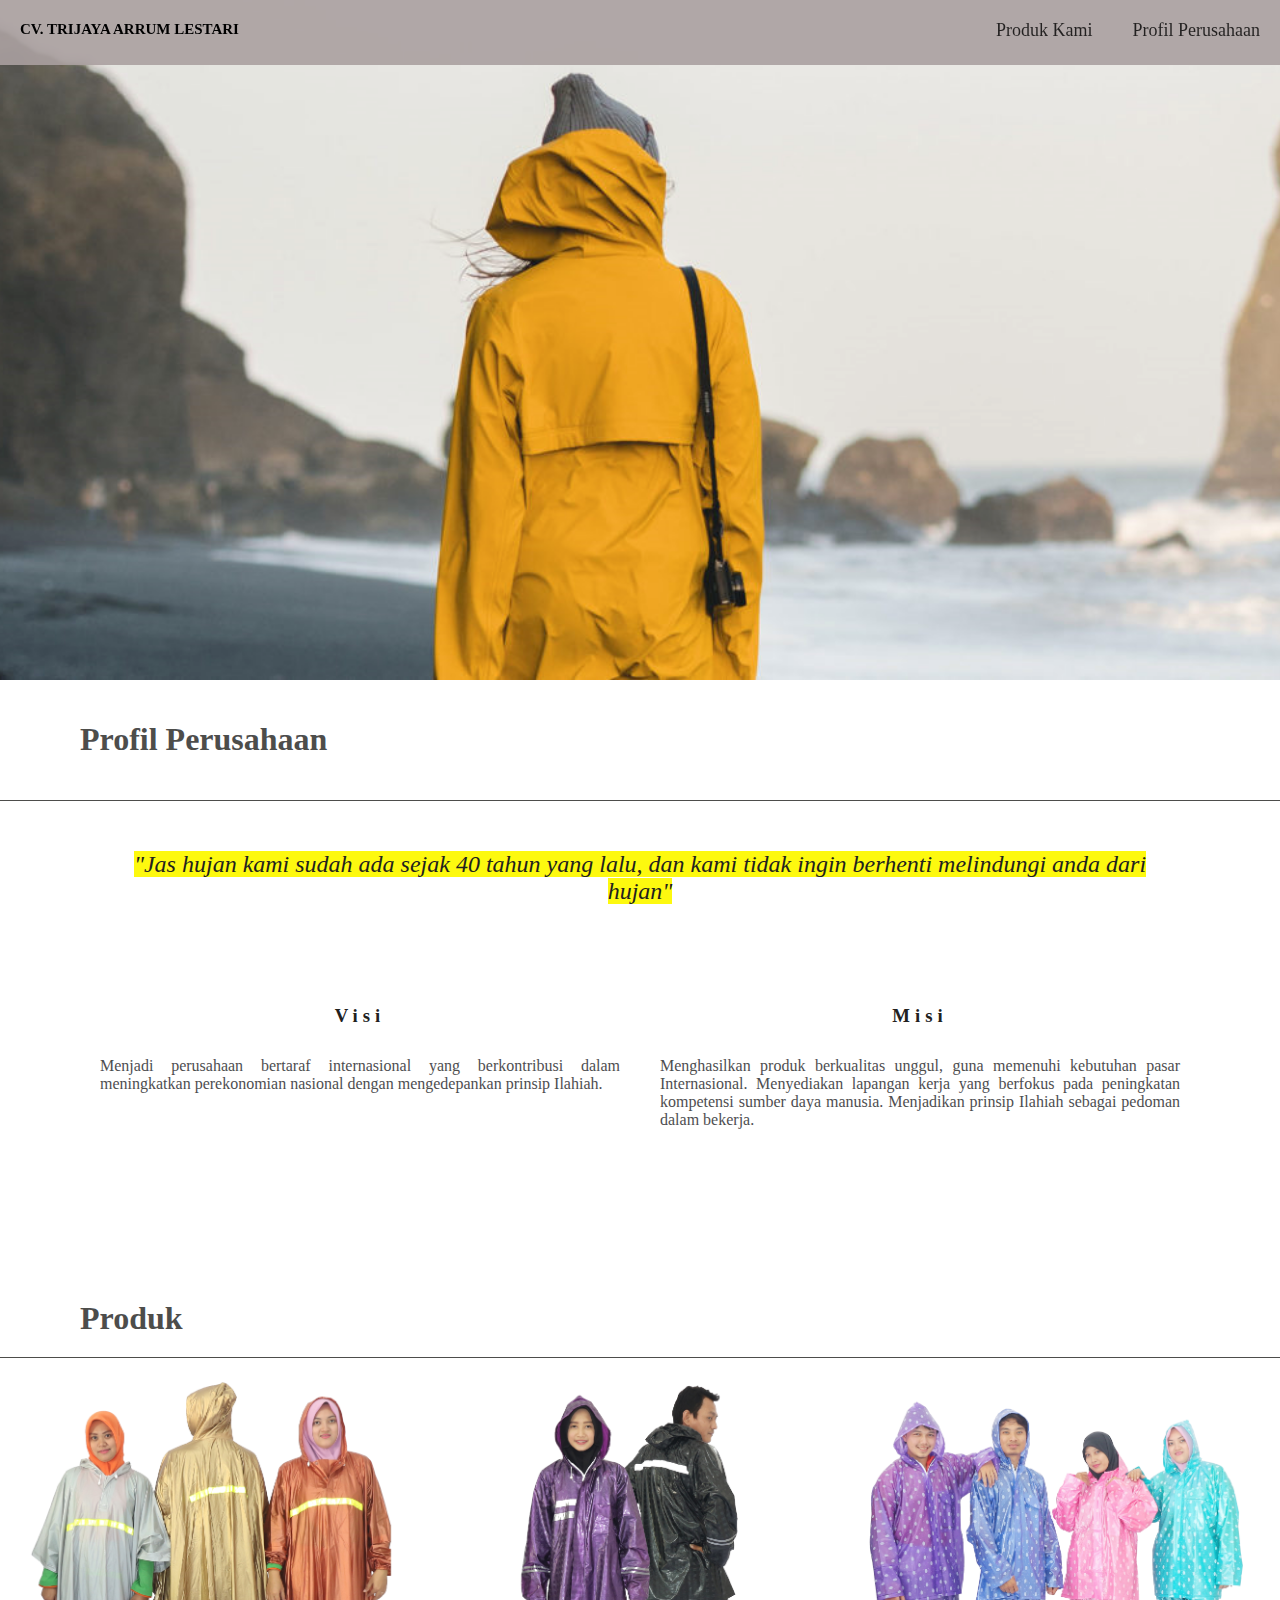
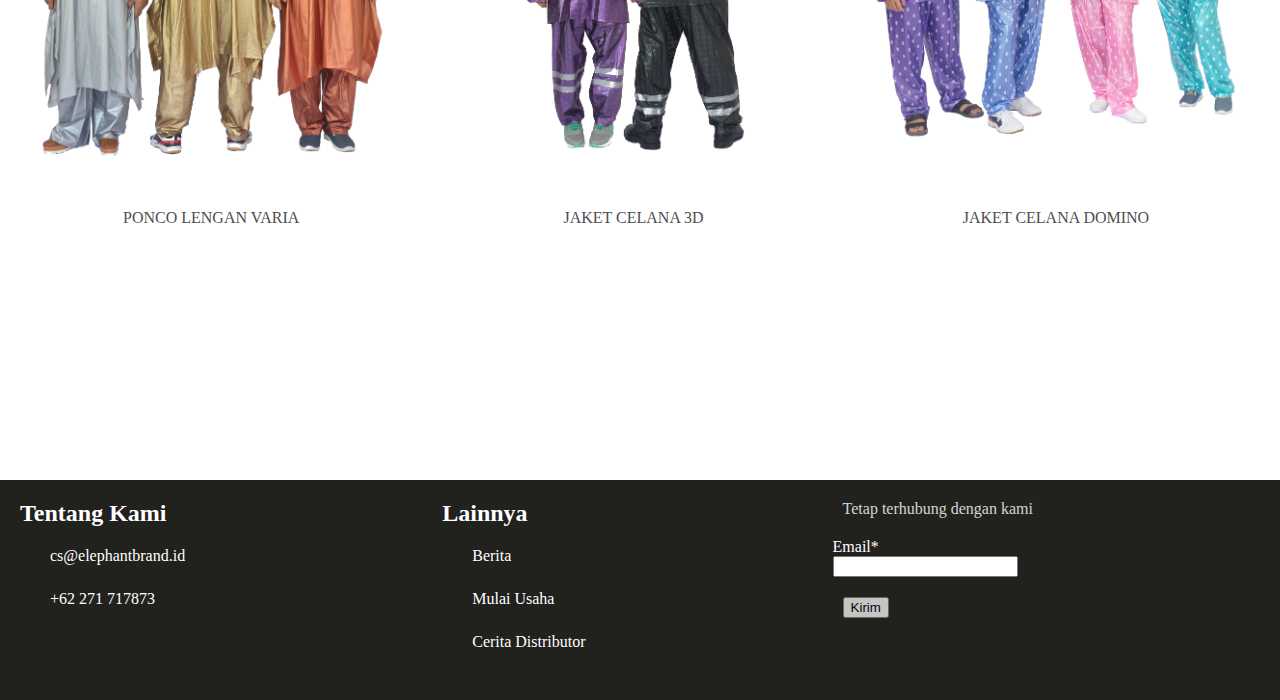
<file: index.html>
<!DOCTYPE html>
<html>

<head>
    <meta charset="utf-8">
    <meta name="viewport" content="width=device-width, initial-scale=1.0">
    <link rel="stylesheet" href="styles/stylesheet.css">
    <title>Elephant Brand</title>
</head>

<body>
    <header>
        <div class="container">
            <div class="header-left">
                <a href="#" title="">CV. TRIJAYA ARRUM LESTARI</a>
            </div>
            <div class="header-list">
                <a href="#profil" class="btn">Profil Perusahaan</a>
                <a href="#produk" class="btn">Produk Kami</a>
            </div>            
        </div>
    </header>

    <div class="cover">
        <!-- <img src="styles/cover2.png"> -->
    </div>

    <div class="main1">
        <div class="profil" id="profil">
            <div>
                <h1>Profil Perusahaan</h1>
            </div>

        </div>

        <div class="visimisi">
            <blockquote cite="https://elephantbrand.id/">
                <i>"Jas hujan kami sudah ada sejak 40 tahun yang lalu,
                    dan kami tidak ingin berhenti melindungi anda dari hujan"</i>
            </blockquote>
            <div class="visi">
                <h3>Visi</h3>
                <p>Menjadi perusahaan bertaraf internasional yang berkontribusi dalam meningkatkan perekonomian nasional
                    dengan mengedepankan prinsip Ilahiah.
                </p>
            </div>

            <div class="misi">
                <h3>Misi</h3>
                <p>Menghasilkan produk berkualitas unggul, guna memenuhi kebutuhan pasar Internasional.
                    Menyediakan lapangan kerja yang berfokus pada peningkatan kompetensi sumber daya manusia.
                    Menjadikan prinsip Ilahiah sebagai pedoman dalam bekerja.</p>
            </div>
        </div>
    </div>

    <div class="main2">
        <div class="contents">
            <h1 class="section-title" id="produk">Produk</h1>

            <div class="contents-item">
                <img src="styles/PoncoLenganVaria.png">
                <p>PONCO LENGAN VARIA</p>
            </div>

            <div class="contents-item">
                <img src="styles/JaketCelana3D.png">
                <p>JAKET CELANA 3D</p>
            </div>

            <div class="contents-item">
                <img src="styles/jaketcelanadomino.png">
                <p>JAKET CELANA DOMINO</p>
            </div>
        </div>
    </div>

    <footer class="footer">        
        <div class="left-box">
            <h2>Tentang Kami</h2>
            <div class="content">
                <ul>
                    <li>cs@elephantbrand.id</li>
                    <li>+62 271 717873</li>
                </ul>
            </div>
        </div>

        <div class="center-box">
            <h2>Lainnya</h2>
            <div class="content">
                <ul>
                    <li>Berita</li>
                    <li>Mulai Usaha</li>
                    <li>Cerita Distributor</li>
                </ul>
            </div>
        </div>

        <div class="right-box">
            <p>Tetap terhubung dengan kami</p>
            <div class="content">
                <form action="#">
                    <div class="email">
                        <div class="text">Email*</div>
                        <input type="email" required>
                    </div>
                </form>
            </div>

            <div class="btn">
                <button type="submit">Kirim</button>
            </div>
        </div>        
    </footer>

</body>

</html>
</file>
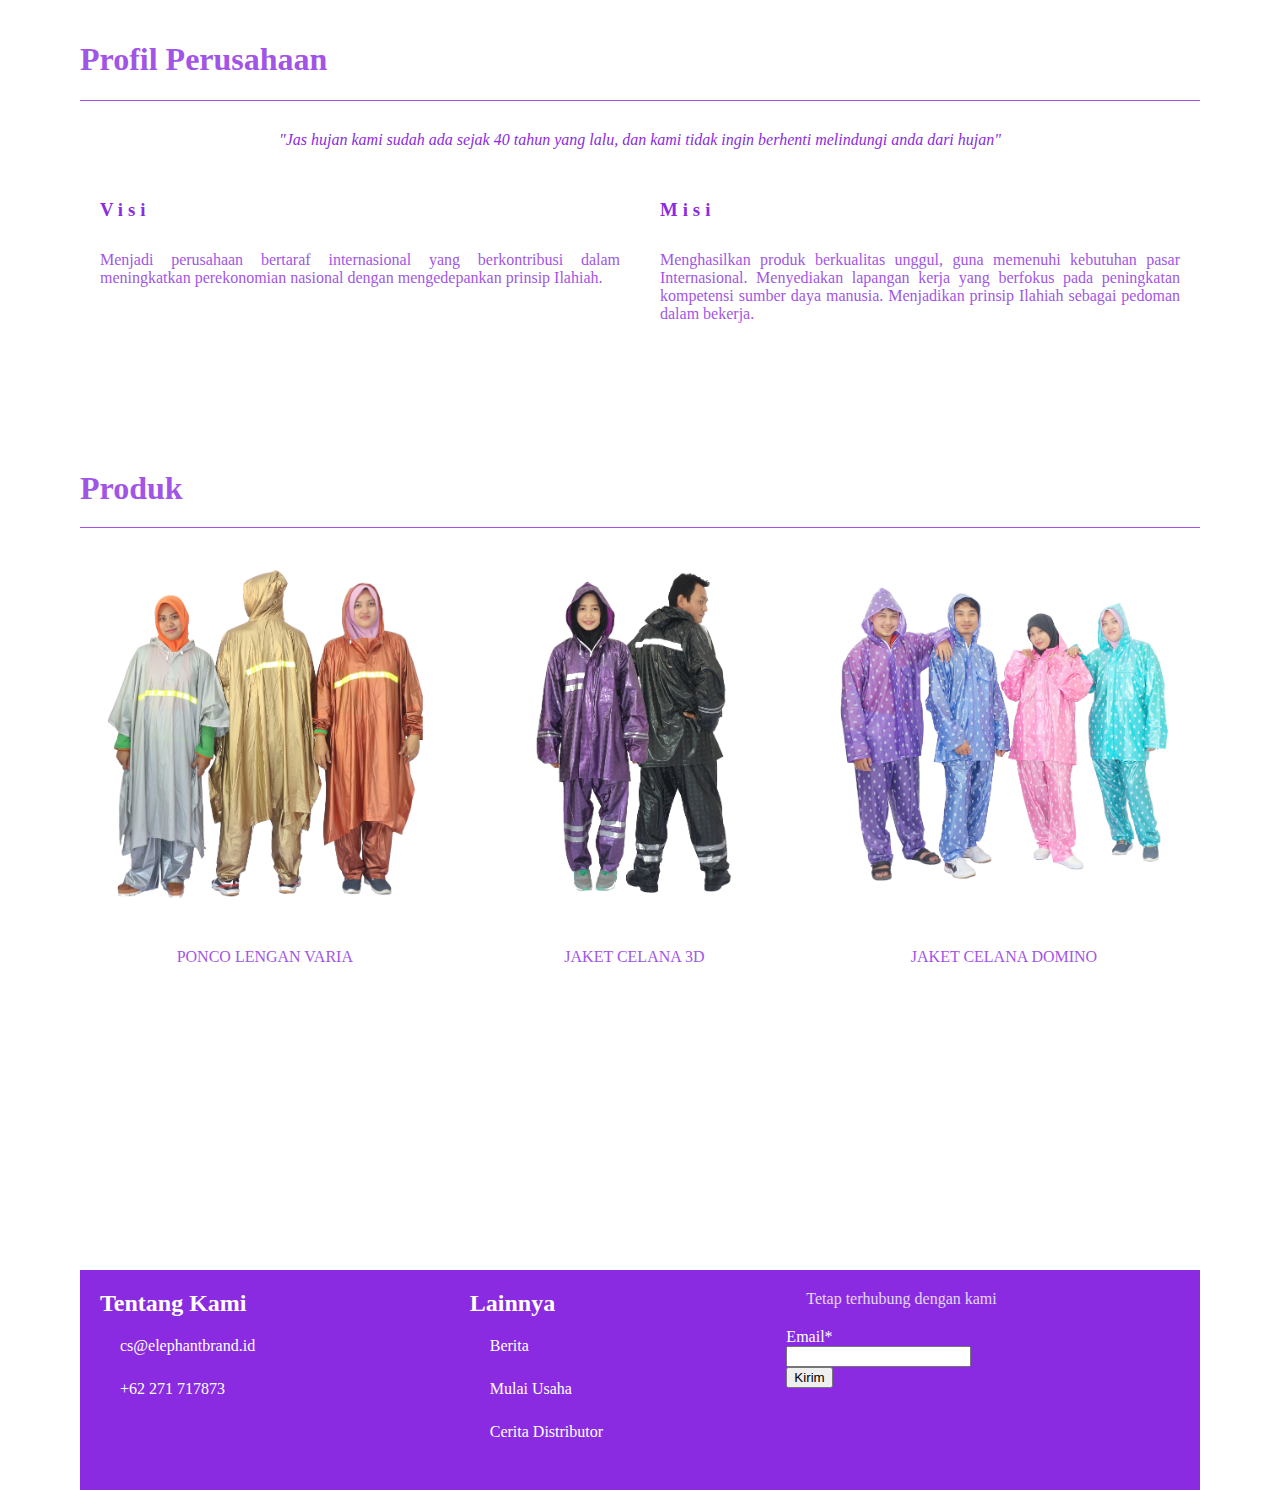
<file: Final/index.html>
<!DOCTYPE html>
<html>

<head>
    <meta charset="utf-8">
    <meta name="viewport" content="width=device-width, initial-scale=1.0">
    <link rel="stylesheet" href="styles/stylesheet.css">
    <title>Elephant Brand</title>
</head>

<body>
    <div class="main1">
        <div class="profil">
            <div>
                <h1>Profil Perusahaan</h1>
            </div>

        </div>

        <div class="visimisi">
            <blockquote cite="https://elephantbrand.id/">
                <i>"Jas hujan kami sudah ada sejak 40 tahun yang lalu,
                    dan kami tidak ingin berhenti melindungi anda dari hujan"</i>
            </blockquote>
            <div class="visi">
                <h3>Visi</h3>
                <p>Menjadi perusahaan bertaraf internasional yang berkontribusi dalam meningkatkan perekonomian nasional
                    dengan mengedepankan prinsip Ilahiah.
                </p>
            </div>

            <div class="misi">
                <h3>Misi</h3>
                <p>Menghasilkan produk berkualitas unggul, guna memenuhi kebutuhan pasar Internasional.
                    Menyediakan lapangan kerja yang berfokus pada peningkatan kompetensi sumber daya manusia.
                    Menjadikan prinsip Ilahiah sebagai pedoman dalam bekerja.</p>
            </div>
        </div>
    </div>

    <div class="main2">
        <div class="contents">
            <h1 class="section-title">Produk</h1>

            <div class="contents-item">
                <img src="styles/PoncoLenganVaria.png">
                <p>PONCO LENGAN VARIA</p>
            </div>

            <div class="contents-item">
                <img src="styles/JaketCelana3D.png">
                <p>JAKET CELANA 3D</p>
            </div>

            <div class="contents-item">
                <img src="styles/jaketcelanadomino.png">
                <p>JAKET CELANA DOMINO</p>
            </div>
        </div>
    </div>

    <footer class="footer">
        <!-- <div class="main-content"> -->
        <div class="left-box">
            <h2>Tentang Kami</h2>
            <div class="content">
                <ul>
                    <li>cs@elephantbrand.id</li>
                    <li>+62 271 717873</li>
                </ul>
            </div>
        </div>

        <div class="center-box">
            <h2>Lainnya</h2>
            <div class="content">
                <ul>
                    <li>Berita</li>
                    <li>Mulai Usaha</li>
                    <li>Cerita Distributor</li>
                </ul>
            </div>
        </div>

        <div class="right-box">
            <p>Tetap terhubung dengan kami</p>
            <div class="content">
                <form action="#">
                    <div class="email">
                        <div class="text">Email*</div>
                        <input type="email" required>
                    </div>
                </form>
            </div>

            <div class="btn">
                <button type="submit">Kirim</button>
            </div>
        </div>
        <!-- </div> -->
    </footer>

</body>

</html>
</file>
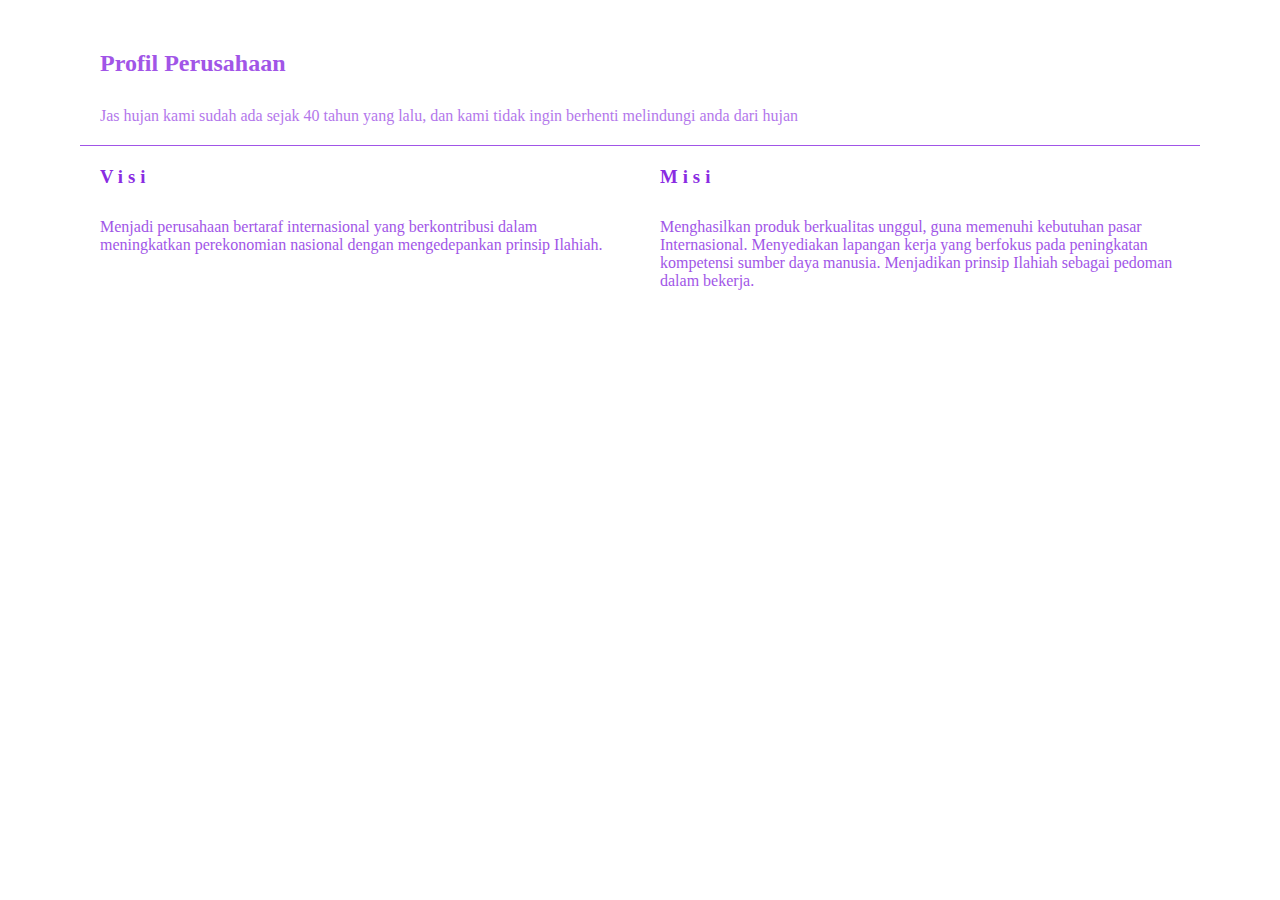
<file: Resource/main 1 (Nurmanto)/index.html>
<!DOCTYPE html>
<html>
  <head>
    <meta charset="utf-8">
    <meta name="viewport" content="width=device-width, initial-scale=1.0">
    <link rel="stylesheet" href="stylesheet.css">
    <title>Elephant Brand</title>
  </head>
  <body>
    <div class="main1">
      <div class="profil">
        <div><h2>Profil Perusahaan</h2></div>
      <p>Jas hujan kami sudah ada sejak 40 tahun yang lalu,
         dan kami tidak ingin berhenti melindungi anda dari hujan</p></div>

         <div class="visimisi">

           <div class="visi"><h3>Visi</h3>
             <p>Menjadi perusahaan bertaraf internasional yang berkontribusi dalam meningkatkan perekonomian nasional dengan mengedepankan prinsip Ilahiah.
               </p>
           </div>

           <div class="misi"><h3>Misi</h3>
             <p>Menghasilkan produk berkualitas unggul, guna memenuhi kebutuhan pasar Internasional.
               Menyediakan lapangan kerja yang berfokus pada peningkatan kompetensi sumber daya manusia.
               Menjadikan prinsip Ilahiah sebagai pedoman dalam bekerja.</p></div>
        </div>

    </div>
  </body>
</html>
</file>
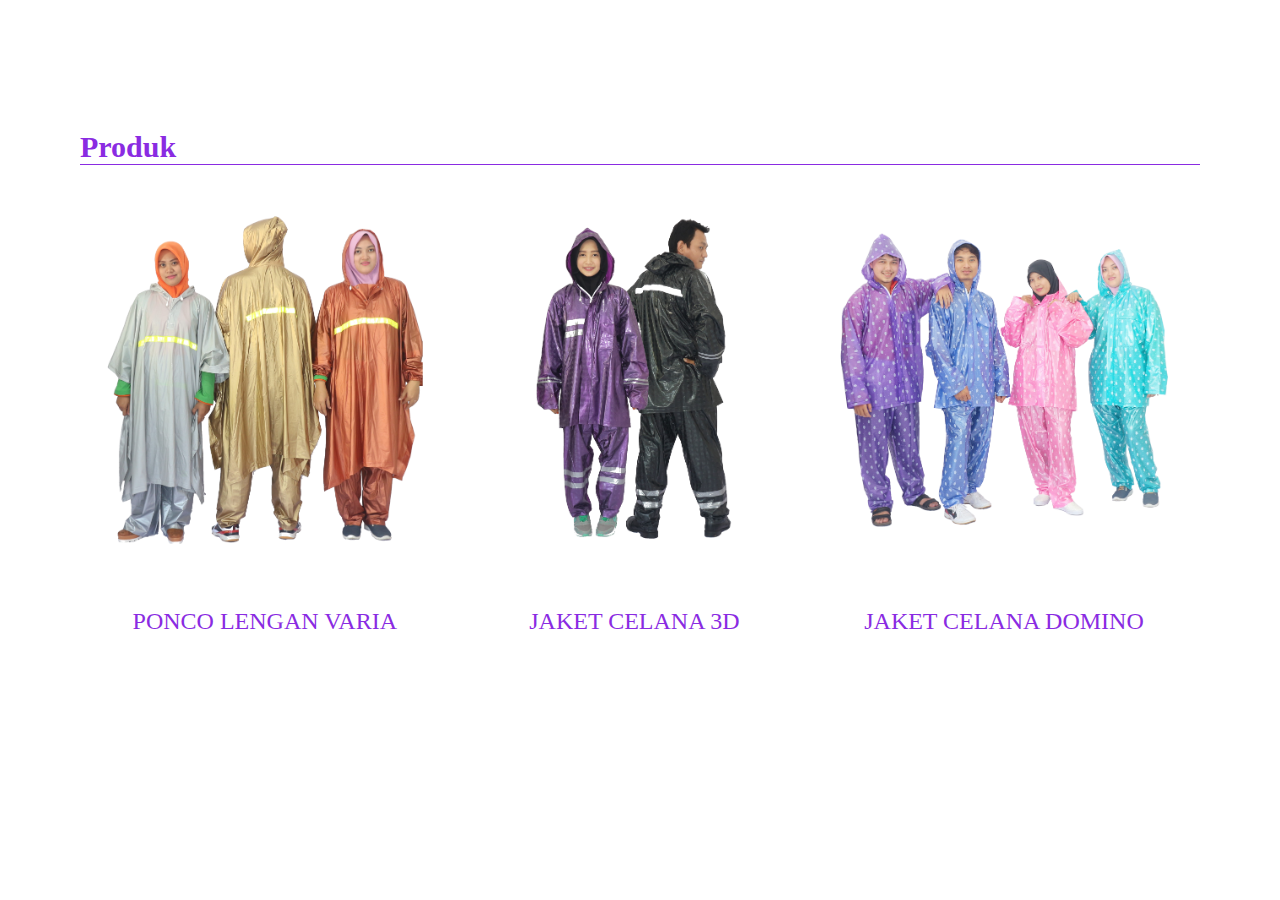
<file: Resource/main 2 (Alby)/index.html>
<!DOCTYPE html>
<html>

<head>
  <meta charset="utf-8">
  <title>Main II Produk</title>
  <link rel="stylesheet" href="stylesheet.css">
</head>

<body>

  <div class="main2">
    <div class="contents">

      <h3 class="section-title">Produk</h3>
      <div class="contents-item">
        <img src="PoncoLenganVaria.png">
        <p>PONCO LENGAN VARIA</p>
      </div>

      <div class="contents-item">
        <img src="JaketCelana3D.png">
        <p>JAKET CELANA 3D</p>
      </div>

      <div class="contents-item">
        <img src="jaketcelanadomino.png">
        <p>JAKET CELANA DOMINO</p>
      </div>
    </div>
  </div>

</body>

</html>
</file>
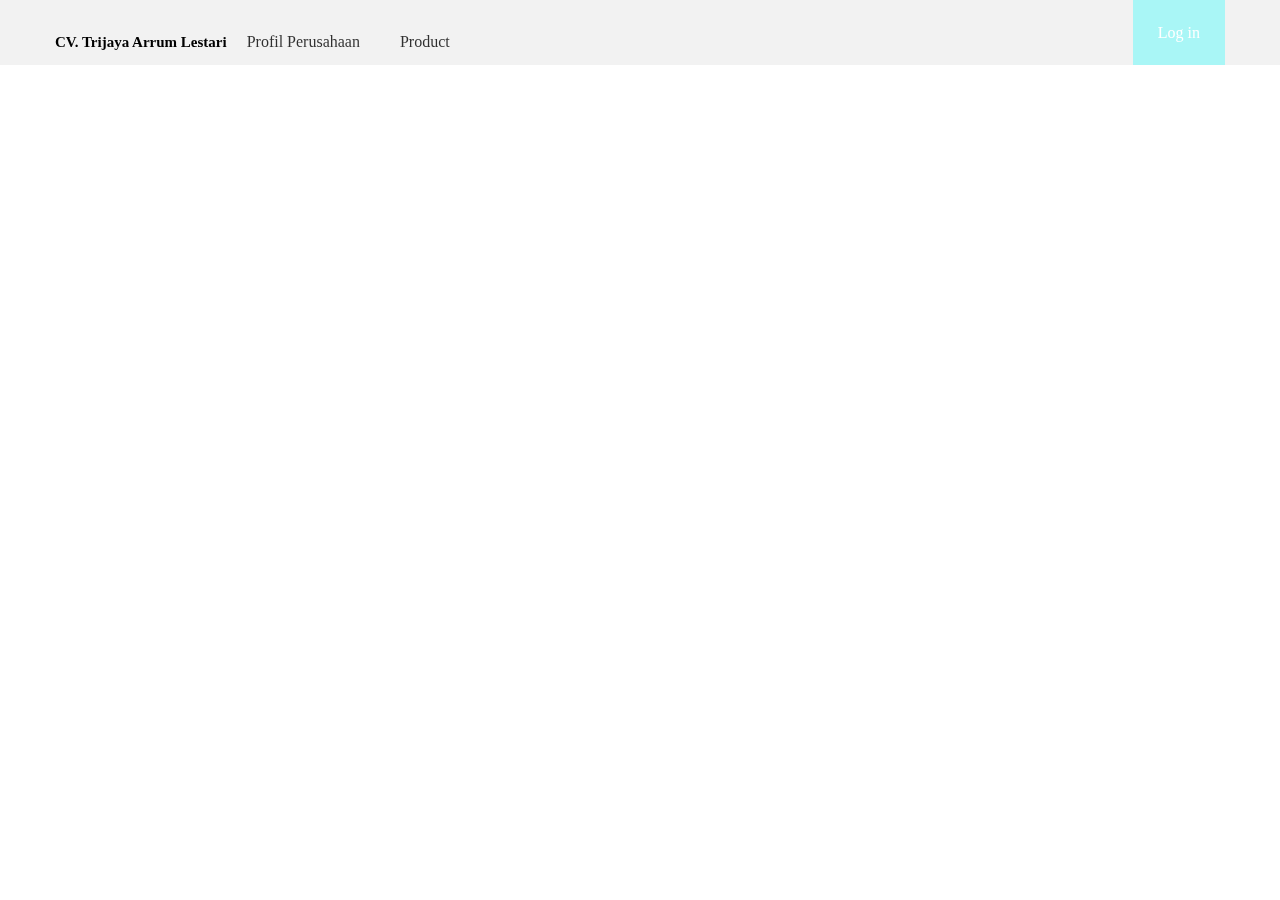
<file: Resource/Header (Chandra)/header-2.html>
<!DOCTYPE html>
<html>
<head>
	<meta charset="utf-8">
	<meta http-equiv="X-UA-Compatible" content="IE=edge">
	<title>CEB TIM H48</title>
	<link rel="stylesheet" href="stylesheet-2.css">
	<link rel="stylesheet" href="//maxcdn.bootstrapcdn.com/font-awesome/4.3.0/css/font-awesome.min.css">
</head>
<body>
	<!-- Header -->
	<header>
		<div class="container">
			<div class="header-left">
			<a href="#" title="">CV. Trijaya Arrum Lestari</a>
			</div>
			<div class="header-list">
				<a href="#" class="btn">Profil Perusahaan</a>
				<a href="#" class="btn">Product</a>
			</div>
			<div class="header-right">
				<a class="login" href="#">Log in</a>
			</div>
		</div>
	</header>
</body>
</html>
</file>
<file: styles/stylesheet.css>
body {
  padding: 0;
  margin: 0;
  font-family: verdana;
}

blockquote {
  text-align: center;
  margin-top: 30px;
  margin-bottom: 30px;
}

img {
  width: 100%;
  height: auto;
}

p {
  margin: 10px;
  padding: 10px 10px;
  opacity: 0.8;
  text-align: justify;
}

h2,
h3 {
  margin: 10px;
  padding: 10px 10px;
}


/*------------------------------------------*/

/* Header */

header {
  height: 65px;
  width: 100%;
  background-color: rgba(170, 160, 160, 0.9);
  position: fixed;
  z-index: 10;
  overflow: hidden;
  display: inline-block;
  /* padding:10px; */
}

header a {
  text-align: center;
  font-size: 18px;
  font-weight: 400;
  text-decoration: none;
  color: #1E53A0;
}

.container {
  /* border-bottom: 1px solid #21211e; */
  width: 100%;
  margin: 0 auto;
}

.header-left {
  float: left;
  padding: 20px 20px;
}

.header-left a {
  color: black;
  font-weight: bold;
  font-size: 15px;
}

.header-list a {
  float: right;
  padding: 20px 20px;
}

.btn {
  padding: 20px 20px;
  color: black;
  opacity: 0.8;
}

.btn:hover {
  opacity: 1;
  background-color: rgb(237, 200, 33);
  transition: all 0.5s;
}

/*------------------------------------------*/

.cover {
  /* padding: 40px; */
  height: 680px;
  width: 100%;
  background: url('cover2.png');
  -webkit-background-size: cover;
  -moz-background-size: cover;
  -o-background-size: cover;
  background-size: cover;
  background-position: center;
  text-align: center;
  color: #21211e;
}

/*------------------------------------------*/

/* main1 */

i {
  background-color: rgb(253, 249, 15);
  font-size: 24px;    
}

.main1 h3 {
  letter-spacing: 5px;
}

.main1 {
  border: 5px;
  width: 100%;
  height: 400px;  
}

.profil {
  padding: 20px 80px;
  color: #21211e;
  border-bottom: 1px solid;
  opacity: 0.8;
  margin: 0 auto;
  text-align: left;  
}

.visimisi {
  text-align: left;
  margin: 5 auto;
  color: #21211e;
  padding: 20px 80px  
}

.visimisi h3{
  text-align:center
}

.visi, .misi {
  float: left;
  width: 50%;
  margin-top: 50px;
}

/*------------------------------------------*/

/* main2 */

.main2 {  
  margin-top: 200px;
  width: 100%;
}

.section-title {
  color: #21211e;
  border-bottom: 1px solid;
  opacity: 0.8;
  margin: 0 auto;
  text-align: left;  
  padding: 20px 80px;
}

.contents {
  height: 500px;
}

.contents-item {
  width: 33%;
  height: auto;
  float: left;
}

.contents-item:hover img {
  transform: scale(1.15);
  fill-opacity: 25%;
  transition: transform .25s ease;
}

.contents-item:hover p {
  font-weight: bold;
}

.contents-item p {
  padding-top: 15px;
  text-align: center;
  padding-bottom: 10px;
  color: #21211e;
}


/*------------------------------------------*/

/* Footer */

.footer {
  margin: 300px 0 0 0;
  display: flex;
  /* padding: 10px 80px; */
  width: 100%;
  height: 220px;
  background-color: #21211e;
  color: white;
}

.footer li {
  list-style-type: none;
  padding-bottom: 25px;
}

.footer ul {
  margin: 0;
}

.footer .content {
  padding: 0 10px;
}

.left-box {
  flex-grow: 1;
}

.center-box {
  flex-grow: 1;
}

.right-box {
  flex-grow: 1;
}

.right-box p {
  text-align: left;
}

/*------------------------------------------*/

/* Responsif Tablet*/
@media screen and (max-width:1000px) {
  header{
    width: 100%;
    font-size: 12px;
  }
  body {
    display: inline;
  }

  .main2{
    margin-top:50px;
  }
}


@media screen and (max-width:780px) {

  header h2,
  header p {
    text-align: center;
    height: auto;
  }

  .visi,
  .misi,
  .profil {
    float: none;
    width: 100%;
    height: auto;
  }

  body {
    background-position: center;
    background-size: auto;
  }

  .main1 {
    background-size: cover;
  }
}
</file>
<file: Final/styles/stylesheet.css>
/* main1 */

body {
  padding: 0px 80px;
  margin: 0;
  font-family: verdana;
}

blockquote {
  text-align: center;
  margin-top: 30px;
  margin-bottom: 30px;
}

img {
  width: 100%;
  height: auto;
}

p {
  margin: 10px;
  padding: 10px 10px;
  opacity: 0.8;
  text-align: justify;
}

h2,
h3 {
  margin: 10px;
  padding: 10px 10px;
}

.main1 h3 {
  letter-spacing: 5px;
}

.main1 {
  border: 5px;
  width: 100%;
  height: 400px;
}

.profil {
  color: blueviolet;
  border-bottom: 1px solid;
  opacity: 0.8;
  margin: 0 auto;
  text-align: left;
  padding-top: 20px;
}

.visimisi {
  text-align: left;
  margin: 5 auto;
  color: blueviolet;  
}

.visi {
  float: left;
  width: 50%;  
}

.misi {
  width: 50%;
  float: left;
}


/*------------------------------------------*/

/* main2 */

.section-title {
  color: blueviolet;
  border-bottom: 1px solid;
  opacity: 0.8;
  padding-bottom: 20px;
  margin-top: 70px;
}

.contents {
  height: 500px;
}

.contents-item {
  width: 33%;
  height: auto;
  float: left;
}

.contents-item:hover img {
  transform: scale(1.15);
  fill-opacity: 25%;
  transition: transform .25s ease;
}

.contents-item:hover p {
  font-weight: bold;
}

.contents-item p {
  /* font-size: 24px; */
  padding-top: 15px;
  text-align: center;
  padding-bottom: 10px;
  color: blueviolet;
}

/*------------------------------------------*/

/* Responsif */
@media screen and (max-width:780px) {

  header h2,
  header p {
    text-align: center;
    height: auto;
  }

  .visi,
  .misi,
  .profil {
    float: none;
    width: 100%;
    height: auto;
  }

  body {
    background-position: center;
    background-size: auto;
  }

  .main1 {
    background-size: cover;
  }
}

/*------------------------------------------*/

/* Footer */

.footer {  
  margin: 300px 0 0 0;
  display: flex;
  padding: 0;  
  width: 100%;
  height: 220px;
  background-color: blueviolet;
  color: white;
}

.footer li{
  list-style-type: none;  
  padding-bottom: 25px;
}
.footer ul{
  margin: 0;    
}

.left-box {
  flex-grow: 1;  
}
.center-box {
  flex-grow: 1;  
}
.right-box {
  flex-grow: 1;    
}

.right-box p{      
  text-align: left;
}

/* .main-content {
  display: flex;
}

.main-content .box {
  flex-basis: 50%;
  padding: 10px 20px;
}

.box h2 {
  font-size: 25px;
  text-transform: uppercase;
  font-weight: 600;
}

.box .content {
  margin: 20px 0 0 0;
}

.left .content p {
  font-weight: 400;
  margin: 10px 0;
  text-align: justify;
  padding: 0 5px;
}

.left .content .social {
  margin: 20px 0 0 0;
}

.left .content .social a {
  padding: 0 5px;
}

.left .content .social a span {
  height: 40px;
  width: 40px;
  text-align: center;
  border-radius: 5px;
  font-size: 18px;
  line-height: 40px;
  transition: 0.3s;
}

.left .content .social a span:hover {
  background: white;
}

.center .content h4 {
  margin-top: 10px;
  font-size: 18px;
}

.right .content .email {
  font-size: 18px;
  font-weight: 500;
}

.btn {
  margin: 10px 0 0 0;
} */
</file>
<file: Resource/main 1 (Nurmanto)/stylesheet.css>
body {
  padding: 10px 80px;
  margin: 0;
  font-family: verdana;
  /*background-color: rgba(255, 255, 0, 0.2);*/

}

.main1 {

  border: 5px;
  width: 100%;
  height: 600px;
}

.profil {

  color: blueviolet;
  border-bottom: 1px solid;
  opacity: 0.8;
  margin: 0 auto;
  text-align: left;
  padding-top: 20px;

}

.visimisi {

  text-align: left;
  margin: 5 auto;
  color: blueviolet;
}

.visi {
  float: left;
  width: 50%;
}

.misi {
  width: 50%;
  float: left;

}

p {
  margin: 10px;
  padding: 10px 10px;
  opacity: 0.8;
}

h2 {
  margin: 10px;
  padding: 10px 10px;
}

h3 {
  margin: 10px;
  padding: 10px 10px;
  letter-spacing: 5px;
}

/*untuk android*/
@media screen and (max-width:780px) {

  header h2,
  header p {
    text-align: center;
    height: auto;
  }

  .visi,
  .misi,
  .profil {
    float: none;
    width: 100%;
    height: auto;
  }

  body {
    background-position: center;
    background-size: auto;
  }

  .main1 {
    background-size: cover;
  }
}
</file>
<file: Resource/main 2 (Alby)/stylesheet.css>
/* Reset CSS (JANGAN DIHAPUS) */
body {
  margin: 0;
  padding: 0;
}

.main2 {
  padding: 100px 80px;
}

body {
  font-family: "Verdana";
}

img {
  /* width: 300px;
	height: 400px;*/
  width: 100%;
  height: auto;
}

.section-title {
  color: blueviolet;
  border-bottom: 1px solid;
  font-size: 30px;
}

.contents {
  height: 500px;

}


.contents-item {
  width: 33%;
  height: auto;
  float: left;
}

.contents-item:hover img {

  transform: scale(1.15);
  fill-opacity: 25%;
  transition: transform .25s ease;
}


.contents-item p {
  font-size: 24px;
  padding-top: 15px;
  text-align: center;
  padding-bottom: 10px;
  color: blueviolet;
}

/*
li {
  list-style: none;
}

a {
  text-decoration: none;
}
*/
/* Ketik code Anda dibawah */
</file>
<file: Resource/Header (Chandra)/stylesheet-2.css>
/* Reset CSS (JANGAN DIHAPUS) */
html, body,
ul, ol, li,
h1, h2, h3, h4, h5, h6, p, div {
  margin: 0;
  padding: 0;
}

body {
  font-family: "Lucida Grande";
}

li {
  list-style: none;
}

a {
  text-decoration: none;
}

.container {
	width: 1170px;
	margin: 0 auto;
}

/* Header */
header {
	height: 65px;
	width: 100%;
	background-color: rgba(241, 241, 241, 0.9);
	position: fixed;
	top: 0;
	z-index: 10;
	overflow: hidden;
}

.header-left {
	float: left;
	padding-top: 33px;
}

.header-left a {
	color: black;
	font-weight: bold;
	font-size: 15px;
}

.header-list a {
	float: left;
	padding: 33px 20px;
}

.btn {
	padding: 33px 20px;
	color: black;
	opacity: 0.8; 
}

.btn:hover {
	opacity: 1;
	background-color: cyan;
	transition: all 0.5s;
}

.header-right {
	float: right;
	background-color: rgba(0, 255, 255, 0.3);
	transition: all 0.5s;
}

.header-right:hover {
	background-color: rgba(0, 255, 255, 0.5);
}

.header-right a {
	line-height: 65px;
  	padding: 0 25px;
  	color: white;
  	display: block;
}
</file>
